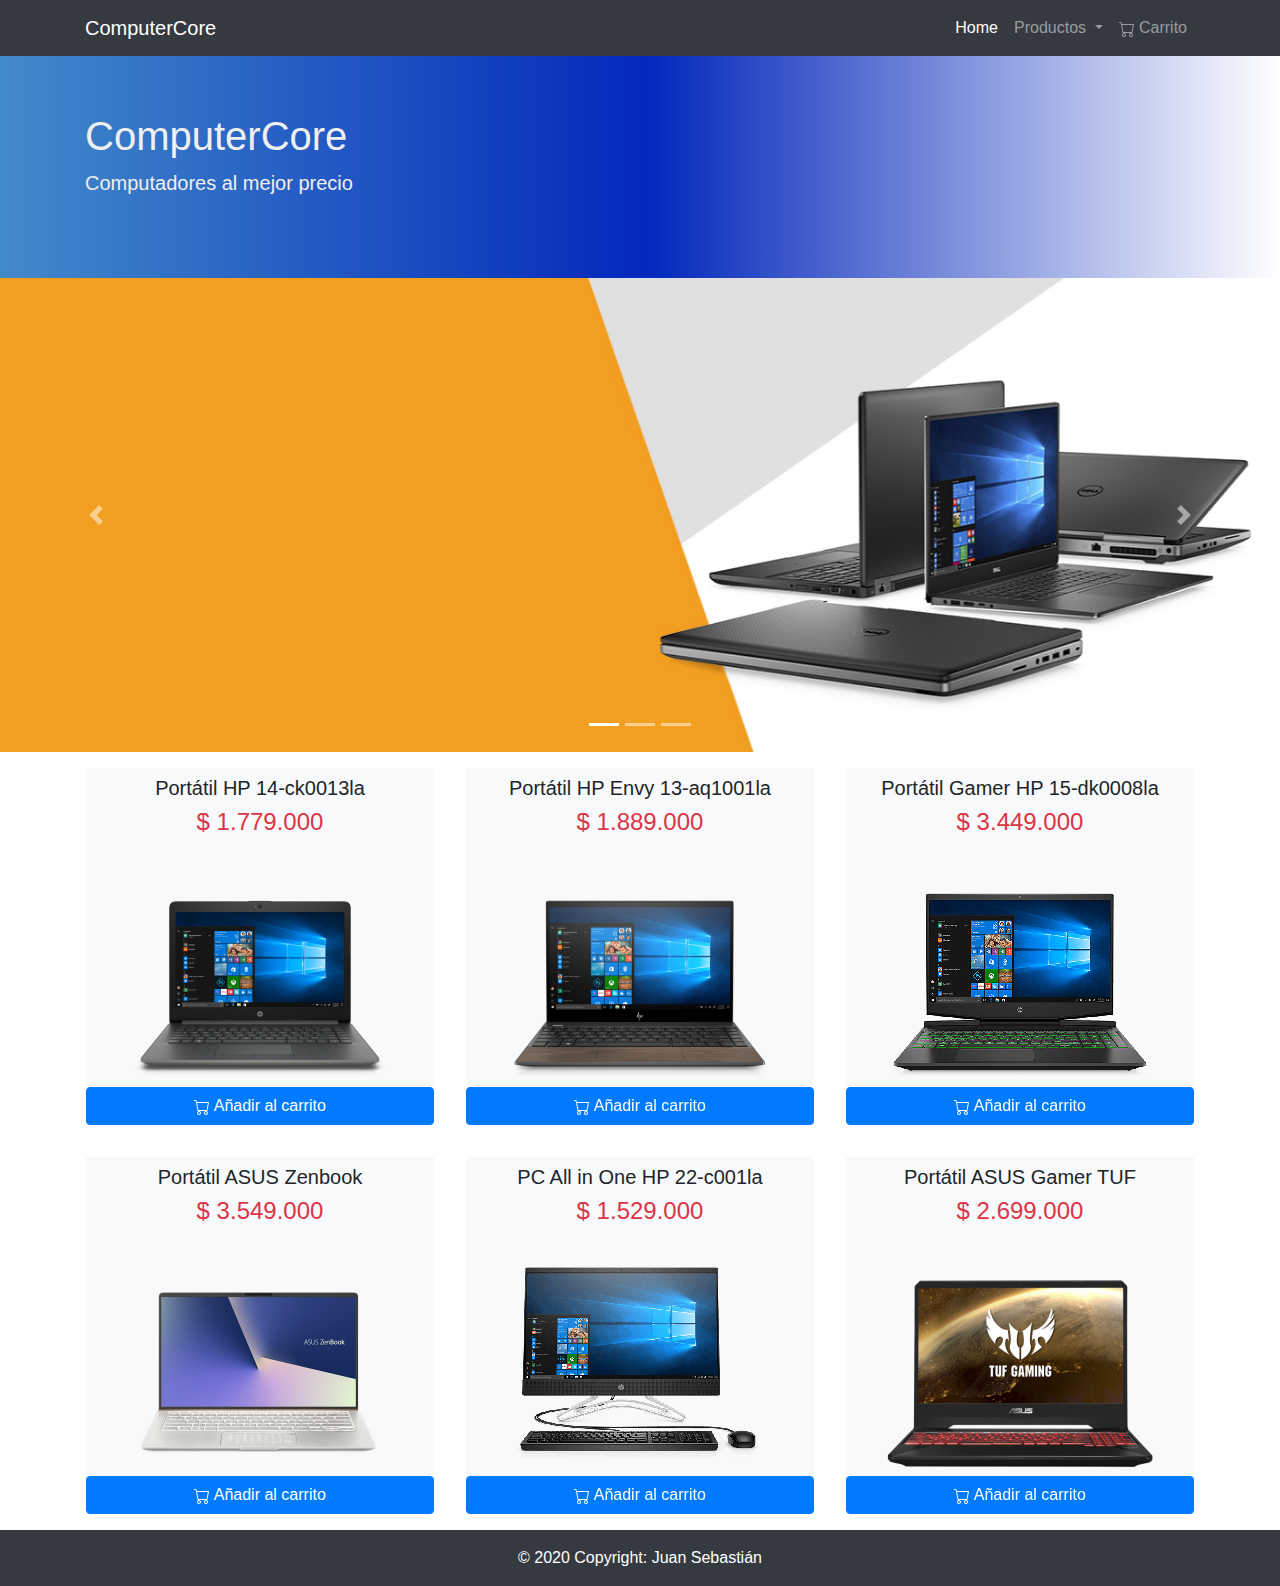
<file: index.html>
<!DOCTYPE html>
<html lang="es">

<head>
    <meta charset="UTF-8">
    <meta name="viewport" content="width=device-width, initial-scale=1.0">
    <title>ComputerCore - Home</title>
    <link rel="stylesheet" href="css/bootstrap.min.css">
    <link rel="stylesheet" href="css/style.css">
</head>

<body>

    <!--Barra de navegacion-->
    <nav class="navbar navbar-expand-lg navbar-dark bg-dark fixed-top">

        <div class="container">
            <a class="navbar-brand" href="#">ComputerCore</a>
            <button class="navbar-toggler" type="button" data-toggle="collapse" data-target="#navbarSupportedContent"
                aria-controls="navbarSupportedContent" aria-expanded="false" aria-label="Toggle navigation">
                <span class="navbar-toggler-icon"></span>
            </button>

            <div class="collapse navbar-collapse" id="navbarSupportedContent">
                <ul class="navbar-nav ml-auto">
                    <li class="nav-item active">
                        <a class="nav-link" href="index.html">Home<span class="sr-only">(current)</span></a>
                    </li>
                    <li class="nav-item dropdown">
                        <a class="nav-link dropdown-toggle" href="#" id="navbarDropdown" role="button"
                            data-toggle="dropdown" aria-haspopup="true" aria-expanded="false">
                            Productos
                        </a>
                        <div class="dropdown-menu" aria-labelledby="navbarDropdown">
                            <a class="dropdown-item" href="portatiles.html">Portátiles</a>
                            <a class="dropdown-item" href="pcEscritorio.html">PCs All in one</a>
                            <a class="dropdown-item" href="gamer.html">PCs Gamers</a>
                        </div>
                    </li>
                    <li class="nav-item">
                        <a class="nav-link" href="#" data-toggle="modal"
                            data-target="#exampleModal">
                            <svg class="bi bi-cart" width="1em" height="1em" viewBox="0 0 16 16" fill="currentColor"
                                xmlns="http://www.w3.org/2000/svg">
                                <path fill-rule="evenodd"
                                    d="M0 1.5A.5.5 0 0 1 .5 1H2a.5.5 0 0 1 .485.379L2.89 3H14.5a.5.5 0 0 1 .491.592l-1.5 8A.5.5 0 0 1 13 12H4a.5.5 0 0 1-.491-.408L2.01 3.607 1.61 2H.5a.5.5 0 0 1-.5-.5zM3.102 4l1.313 7h8.17l1.313-7H3.102zM5 12a2 2 0 1 0 0 4 2 2 0 0 0 0-4zm7 0a2 2 0 1 0 0 4 2 2 0 0 0 0-4zm-7 1a1 1 0 1 0 0 2 1 1 0 0 0 0-2zm7 0a1 1 0 1 0 0 2 1 1 0 0 0 0-2z" />
                            </svg>
                            Carrito
                        </a>

                    </li>
                </ul>
            </div>
    </nav>

    <section class="jumbotron mt-5">
        <div class="container">
            <h1 class="title">ComputerCore</h1>
            <p class="lead">Computadores al mejor precio</p>
        </div>
    </section>

    <!--Carrusel-->

    <div id="carouselExampleCaptions" class="carousel slide" data-ride="carousel">
        <ol class="carousel-indicators">
            <li data-target="#carouselExampleCaptions" data-slide-to="0" class="active"></li>
            <li data-target="#carouselExampleCaptions" data-slide-to="1"></li>
            <li data-target="#carouselExampleCaptions" data-slide-to="2"></li>
        </ol>
        <div class="carousel-inner">
            <div class="carousel-item active">
                <img src="img/banner1.jpg" class="d-block w-100" alt="...">

            </div>
            <div class="carousel-item">
                <img src="img/banner2.jpg" class="d-block w-100" alt="...">
            </div>
            <div class="carousel-item">
                <img src="img/banner3.jpg" class="d-block w-100" alt="...">
            </div>
        </div>
        <a class="carousel-control-prev" href="#carouselExampleCaptions" role="button" data-slide="prev">
            <span class="carousel-control-prev-icon" aria-hidden="true"></span>
            <span class="sr-only">Previous</span>
        </a>
        <a class="carousel-control-next" href="#carouselExampleCaptions" role="button" data-slide="next">
            <span class="carousel-control-next-icon" aria-hidden="true"></span>
            <span class="sr-only">Next</span>
        </a>
    </div>


    <div class="container">
        <div class="row">
            <div class="col-md-4 bg-light rounded">
                <h5 class="mt-2 text-center">Portátil HP 14-ck0013la</h5>
                <h4 class="text-danger text-center text-bold">$ 1.779.000</h4>
                <img class="img-fluid m-auto d-block" src="img/1.png" alt="">
                <button type="button" data-price="$ 1.779.000" data-name="Portátil HP 14-ck0013la"
                    class="btn btn-primary btn-block myBtn">
                    <svg class="bi bi-cart" width="1em" height="1em" viewBox="0 0 16 16" fill="currentColor"
                        xmlns="http://www.w3.org/2000/svg">
                        <path fill-rule="evenodd"
                            d="M0 1.5A.5.5 0 0 1 .5 1H2a.5.5 0 0 1 .485.379L2.89 3H14.5a.5.5 0 0 1 .491.592l-1.5 8A.5.5 0 0 1 13 12H4a.5.5 0 0 1-.491-.408L2.01 3.607 1.61 2H.5a.5.5 0 0 1-.5-.5zM3.102 4l1.313 7h8.17l1.313-7H3.102zM5 12a2 2 0 1 0 0 4 2 2 0 0 0 0-4zm7 0a2 2 0 1 0 0 4 2 2 0 0 0 0-4zm-7 1a1 1 0 1 0 0 2 1 1 0 0 0 0-2zm7 0a1 1 0 1 0 0 2 1 1 0 0 0 0-2z" />
                    </svg>
                    Añadir al carrito</button>

            </div>
            <div class="col-md-4 bg-light rounded">
                <h5 class="mt-2 text-center">Portátil HP Envy 13-aq1001la</h5>
                <h4 class="text-danger text-center text-bold">$ 1.889.000</h4>
                <img class="img-fluid m-auto d-block" src="img/2.png" alt="">

                <button type="button" data-price="$ 1.889.000" data-name="Portátil HP Envy 13-aq1001la"
                class="btn btn-primary btn-block myBtn">
                <svg class="bi bi-cart" width="1em" height="1em" viewBox="0 0 16 16" fill="currentColor"
                    xmlns="http://www.w3.org/2000/svg">
                    <path fill-rule="evenodd"
                        d="M0 1.5A.5.5 0 0 1 .5 1H2a.5.5 0 0 1 .485.379L2.89 3H14.5a.5.5 0 0 1 .491.592l-1.5 8A.5.5 0 0 1 13 12H4a.5.5 0 0 1-.491-.408L2.01 3.607 1.61 2H.5a.5.5 0 0 1-.5-.5zM3.102 4l1.313 7h8.17l1.313-7H3.102zM5 12a2 2 0 1 0 0 4 2 2 0 0 0 0-4zm7 0a2 2 0 1 0 0 4 2 2 0 0 0 0-4zm-7 1a1 1 0 1 0 0 2 1 1 0 0 0 0-2zm7 0a1 1 0 1 0 0 2 1 1 0 0 0 0-2z" />
                </svg>
                Añadir al carrito</button>

            </div>
            
            <div class="col-md-4 bg-light rounded">
                <h5 class="mt-2 text-center">Portátil Gamer HP 15-dk0008la</h5>
                <h4 id="pc-price" class="text-danger text-center text-bold">$ 3.449.000</h4>
                <img class="img-fluid m-auto d-block" src="img/3.png" alt="">
                <button type="button" data-price="$ 3.449.000" data-name="Portátil Gamer HP 15-dk0008la"
                class="btn btn-primary btn-block myBtn">
                <svg class="bi bi-cart" width="1em" height="1em" viewBox="0 0 16 16" fill="currentColor"
                    xmlns="http://www.w3.org/2000/svg">
                    <path fill-rule="evenodd"
                        d="M0 1.5A.5.5 0 0 1 .5 1H2a.5.5 0 0 1 .485.379L2.89 3H14.5a.5.5 0 0 1 .491.592l-1.5 8A.5.5 0 0 1 13 12H4a.5.5 0 0 1-.491-.408L2.01 3.607 1.61 2H.5a.5.5 0 0 1-.5-.5zM3.102 4l1.313 7h8.17l1.313-7H3.102zM5 12a2 2 0 1 0 0 4 2 2 0 0 0 0-4zm7 0a2 2 0 1 0 0 4 2 2 0 0 0 0-4zm-7 1a1 1 0 1 0 0 2 1 1 0 0 0 0-2zm7 0a1 1 0 1 0 0 2 1 1 0 0 0 0-2z" />
                </svg>
                Añadir al carrito</button>
                
            </div>
            <div class="col-md-4 bg-light rounded">
                <h5 class="mt-2 text-center">Portátil ASUS Zenbook</h5>
                <h4 class="text-danger text-center text-bold">$ 3.549.000</h4>
                <img class="img-fluid m-auto d-block" src="img/4.png" alt="">
                <button type="button" data-price="$ 3.549.000" data-name="Portátil ASUS Zenbook" class="btn btn-primary btn-block myBtn">
                <svg class="bi bi-cart" width="1em" height="1em" viewBox="0 0 16 16" fill="currentColor"
                    xmlns="http://www.w3.org/2000/svg">
                    <path fill-rule="evenodd"
                        d="M0 1.5A.5.5 0 0 1 .5 1H2a.5.5 0 0 1 .485.379L2.89 3H14.5a.5.5 0 0 1 .491.592l-1.5 8A.5.5 0 0 1 13 12H4a.5.5 0 0 1-.491-.408L2.01 3.607 1.61 2H.5a.5.5 0 0 1-.5-.5zM3.102 4l1.313 7h8.17l1.313-7H3.102zM5 12a2 2 0 1 0 0 4 2 2 0 0 0 0-4zm7 0a2 2 0 1 0 0 4 2 2 0 0 0 0-4zm-7 1a1 1 0 1 0 0 2 1 1 0 0 0 0-2zm7 0a1 1 0 1 0 0 2 1 1 0 0 0 0-2z" />
                </svg>
                Añadir al carrito</button>

            </div>
            <div class="col-md-4 bg-light rounded">
                <h5 class="mt-2 text-center">PC All in One HP 22-c001la</h5>
                <h4 class="text-danger text-center text-bold">$ 1.529.000</h4>
                <img class="img-fluid m-auto d-block" src="img/5.png" alt="">
                <button data-price="$ 1.529.000" data-name="PC All in One HP 22-c001la" type="button"
                class="btn btn-primary btn-block myBtn">
                <svg class="bi bi-cart" width="1em" height="1em" viewBox="0 0 16 16" fill="currentColor"
                    xmlns="http://www.w3.org/2000/svg">
                    <path fill-rule="evenodd"
                        d="M0 1.5A.5.5 0 0 1 .5 1H2a.5.5 0 0 1 .485.379L2.89 3H14.5a.5.5 0 0 1 .491.592l-1.5 8A.5.5 0 0 1 13 12H4a.5.5 0 0 1-.491-.408L2.01 3.607 1.61 2H.5a.5.5 0 0 1-.5-.5zM3.102 4l1.313 7h8.17l1.313-7H3.102zM5 12a2 2 0 1 0 0 4 2 2 0 0 0 0-4zm7 0a2 2 0 1 0 0 4 2 2 0 0 0 0-4zm-7 1a1 1 0 1 0 0 2 1 1 0 0 0 0-2zm7 0a1 1 0 1 0 0 2 1 1 0 0 0 0-2z" />
                </svg>
                Añadir al carrito</button>
            </div>
            <div class="col-md-4 bg-light rounded">
                <h5 class="mt-2 text-center">Portátil ASUS Gamer TUF</h5>
                <h4 class="text-danger text-center text-bold">$ 2.699.000</h4>
                <img class="img-fluid m-auto d-block" src="img/6.png" alt="">
                <button  data-price="$ 2.699.000" data-name="Portátil ASUS Gamer TUF" type="button"
                class="btn btn-primary btn-block myBtn">
                <svg class="bi bi-cart" width="1em" height="1em" viewBox="0 0 16 16" fill="currentColor"
                    xmlns="http://www.w3.org/2000/svg">
                    <path fill-rule="evenodd"
                        d="M0 1.5A.5.5 0 0 1 .5 1H2a.5.5 0 0 1 .485.379L2.89 3H14.5a.5.5 0 0 1 .491.592l-1.5 8A.5.5 0 0 1 13 12H4a.5.5 0 0 1-.491-.408L2.01 3.607 1.61 2H.5a.5.5 0 0 1-.5-.5zM3.102 4l1.313 7h8.17l1.313-7H3.102zM5 12a2 2 0 1 0 0 4 2 2 0 0 0 0-4zm7 0a2 2 0 1 0 0 4 2 2 0 0 0 0-4zm-7 1a1 1 0 1 0 0 2 1 1 0 0 0 0-2zm7 0a1 1 0 1 0 0 2 1 1 0 0 0 0-2z" />
                </svg>
                Añadir al carrito</button>
            </div>
        </div>
    </div>



    <!-- Modal Ver Carrito-->
    <div class="modal fade" id="exampleModal" tabindex="-1" role="dialog" aria-labelledby="exampleModalLabel"
        aria-hidden="true">
        <div class="modal-dialog" role="document">
            <div class="modal-content">
                <div class="modal-header">
                    <h5 class="modal-title" id="exampleModalLabel">Mi carrito</h5>
                    <button type="button" class="close" data-dismiss="modal" aria-label="Close">
                        <span aria-hidden="true">&times;</span>
                    </button>
                </div>
                <div class="modal-body">
                    <table class="table table-bordered" id="tbl">
                        <thead>
                            <th>Nombre</th>
                            <th>Precio</th>
                        </thead>
                        <tbody>

                        </tbody>
                    </table>
                </div>
                <div class="modal-footer">
                    <button type="button" class="btn btn-primary" data-dismiss="modal">Aceptar</button>
                </div>
            </div>
        </div>
    </div>

    <!--Modal Alerta-->
    <div class="modal fade" id="alerta" tabindex="-1" role="dialog" aria-labelledby="exampleModalLabel"
        aria-hidden="true">
        <div class="modal-dialog" role="document">
            <div class="modal-content">
                <div class="modal-header">
                    <button type="button" class="close" data-dismiss="modal" aria-label="Close">
                        <span aria-hidden="true">&times;</span>
                    </button>
                </div>
                <div class="modal-body">
                    <h4>Producto agregado al carrito con éxito</h4>
                </div>
                <div class="modal-footer">
                    <button type="button" class="btn btn-primary" data-dismiss="modal">Aceptar</button>
                </div>
            </div>
        </div>
    </div>

    <footer class="page-footer font-small blue bg-dark">

        <!-- Copyright -->
        <div class="footer-copyright text-center py-3 text-white">© 2020 Copyright: Juan Sebastián</div>
        <!-- Copyright -->

    </footer>

    <script src="js/jquery-3.5.1.min.js"></script>
    <script src="js/bootstrap.min.js"></script>
    <script src="js/carrito.js"></script>
</body>

</html>
</file>
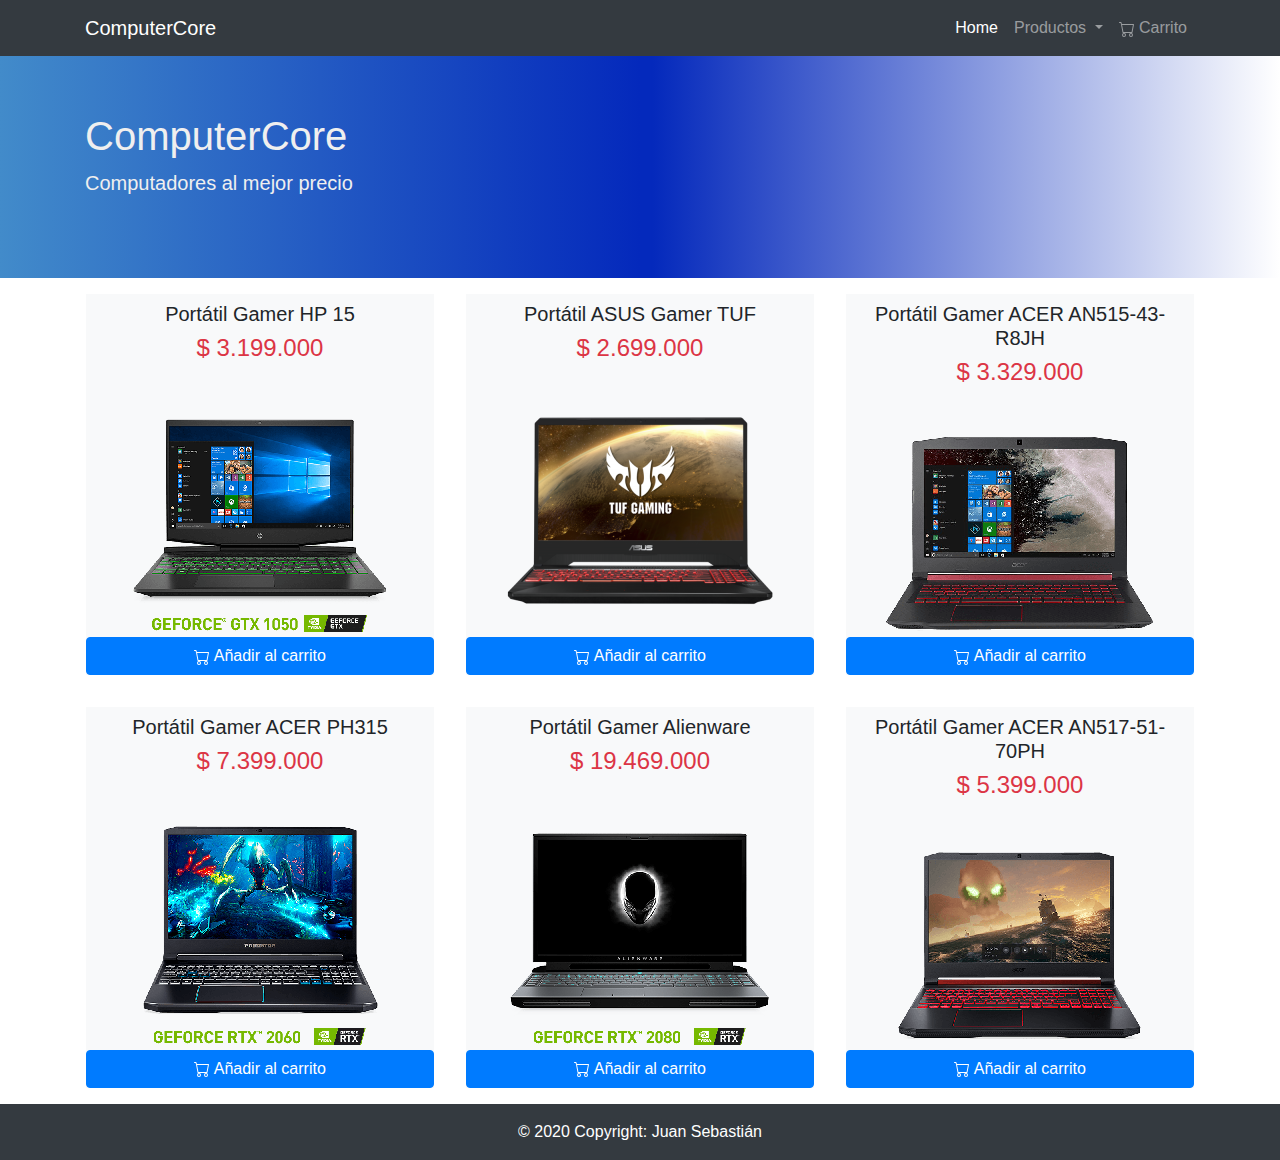
<file: gamer.html>
<!DOCTYPE html>
<html lang="es">

<head>
    <meta charset="UTF-8">
    <meta name="viewport" content="width=device-width, initial-scale=1.0">
    <title>ComputerCore - PCs Gamers</title>
    <link rel="stylesheet" href="css/bootstrap.min.css">
    <link rel="stylesheet" href="css/style.css">
</head>

<body>

    <!--Menu-->
    <nav class="navbar navbar-expand-lg navbar-dark bg-dark fixed-top">

        <div class="container">
            <a class="navbar-brand" href="#">ComputerCore</a>
            <button class="navbar-toggler" type="button" data-toggle="collapse" data-target="#navbarSupportedContent"
                aria-controls="navbarSupportedContent" aria-expanded="false" aria-label="Toggle navigation">
                <span class="navbar-toggler-icon"></span>
            </button>

            <div class="collapse navbar-collapse" id="navbarSupportedContent">
                <ul class="navbar-nav ml-auto">
                    <li class="nav-item active">
                        <a class="nav-link" href="index.html">Home<span class="sr-only">(current)</span></a>
                    </li>
                    <li class="nav-item dropdown">
                        <a class="nav-link dropdown-toggle" href="#" id="navbarDropdown" role="button"
                            data-toggle="dropdown" aria-haspopup="true" aria-expanded="false">
                            Productos
                        </a>
                        <div class="dropdown-menu" aria-labelledby="navbarDropdown">
                            <a class="dropdown-item" href="portatiles.html">Portátiles</a>
                            <a class="dropdown-item" href="pcEscritorio.html">PCs All in one</a>

                        </div>
                    </li>
                    <li class="nav-item">
                        <a class="nav-link" href="#" onclick="mostrarProductosTbl()" data-toggle="modal"
                        data-target="#exampleModal">
                        <svg class="bi bi-cart" width="1em" height="1em" viewBox="0 0 16 16" fill="currentColor"
                            xmlns="http://www.w3.org/2000/svg">
                            <path fill-rule="evenodd"
                                d="M0 1.5A.5.5 0 0 1 .5 1H2a.5.5 0 0 1 .485.379L2.89 3H14.5a.5.5 0 0 1 .491.592l-1.5 8A.5.5 0 0 1 13 12H4a.5.5 0 0 1-.491-.408L2.01 3.607 1.61 2H.5a.5.5 0 0 1-.5-.5zM3.102 4l1.313 7h8.17l1.313-7H3.102zM5 12a2 2 0 1 0 0 4 2 2 0 0 0 0-4zm7 0a2 2 0 1 0 0 4 2 2 0 0 0 0-4zm-7 1a1 1 0 1 0 0 2 1 1 0 0 0 0-2zm7 0a1 1 0 1 0 0 2 1 1 0 0 0 0-2z" />
                        </svg>
                        Carrito
                    </a>
                    </li>
                </ul>
            </div>
    </nav>

    <section class="jumbotron mt-5">
        <div class="container">
            <h1 class="title">ComputerCore</h1>
            <p class="lead">Computadores al mejor precio</p>
        </div>
    </section>

    <div class="container">
        <div class="row">
            <div class="col-md-4 bg-light rounded">
                <h5 class="mt-2 text-center">Portátil Gamer HP 15</h5>
                <h4 class="text-danger text-center text-bold">$ 3.199.000</h4>
                <img class="img-fluid m-auto d-block" src="img/3.png" alt="">
                <button data-price="$ 3.199.000" data-name="Portátil Gamer HP 15" type="button"
                class="btn btn-primary btn-block myBtn">
                <svg class="bi bi-cart" width="1em" height="1em" viewBox="0 0 16 16" fill="currentColor"
                    xmlns="http://www.w3.org/2000/svg">
                    <path fill-rule="evenodd"
                        d="M0 1.5A.5.5 0 0 1 .5 1H2a.5.5 0 0 1 .485.379L2.89 3H14.5a.5.5 0 0 1 .491.592l-1.5 8A.5.5 0 0 1 13 12H4a.5.5 0 0 1-.491-.408L2.01 3.607 1.61 2H.5a.5.5 0 0 1-.5-.5zM3.102 4l1.313 7h8.17l1.313-7H3.102zM5 12a2 2 0 1 0 0 4 2 2 0 0 0 0-4zm7 0a2 2 0 1 0 0 4 2 2 0 0 0 0-4zm-7 1a1 1 0 1 0 0 2 1 1 0 0 0 0-2zm7 0a1 1 0 1 0 0 2 1 1 0 0 0 0-2z" />
                </svg>
                Añadir al carrito</button>

            </div>
            <div class="col-md-4 bg-light rounded">
                <h5 class="mt-2 text-center">Portátil ASUS Gamer TUF</h5>
                <h4 class="text-danger text-center text-bold">$ 2.699.000</h4>
                <img class="img-fluid m-auto d-block" src="img/6.png" alt="">
                <button  data-price="$ 2.699.000" data-name="Portátil ASUS Gamer TUF" type="button"
                class="btn btn-primary btn-block myBtn">
                <svg class="bi bi-cart" width="1em" height="1em" viewBox="0 0 16 16" fill="currentColor"
                    xmlns="http://www.w3.org/2000/svg">
                    <path fill-rule="evenodd"
                        d="M0 1.5A.5.5 0 0 1 .5 1H2a.5.5 0 0 1 .485.379L2.89 3H14.5a.5.5 0 0 1 .491.592l-1.5 8A.5.5 0 0 1 13 12H4a.5.5 0 0 1-.491-.408L2.01 3.607 1.61 2H.5a.5.5 0 0 1-.5-.5zM3.102 4l1.313 7h8.17l1.313-7H3.102zM5 12a2 2 0 1 0 0 4 2 2 0 0 0 0-4zm7 0a2 2 0 1 0 0 4 2 2 0 0 0 0-4zm-7 1a1 1 0 1 0 0 2 1 1 0 0 0 0-2zm7 0a1 1 0 1 0 0 2 1 1 0 0 0 0-2z" />
                </svg>
                Añadir al carrito</button>
            </div>
            <div class="col-md-4 bg-light rounded">
                <h5 class="mt-2 text-center">Portátil Gamer ACER AN515-43-R8JH</h5>
                <h4 class="text-danger text-center text-bold">$ 3.329.000</h4>
                <img class="img-fluid m-auto d-block" src="img/7.png" alt="">
                <button data-price="$ 3.329.000" data-name="Portátil Gamer ACER AN515-43-R8JH" type="button"
                class="btn btn-primary btn-block myBtn">
                <svg class="bi bi-cart" width="1em" height="1em" viewBox="0 0 16 16" fill="currentColor"
                    xmlns="http://www.w3.org/2000/svg">
                    <path fill-rule="evenodd"
                        d="M0 1.5A.5.5 0 0 1 .5 1H2a.5.5 0 0 1 .485.379L2.89 3H14.5a.5.5 0 0 1 .491.592l-1.5 8A.5.5 0 0 1 13 12H4a.5.5 0 0 1-.491-.408L2.01 3.607 1.61 2H.5a.5.5 0 0 1-.5-.5zM3.102 4l1.313 7h8.17l1.313-7H3.102zM5 12a2 2 0 1 0 0 4 2 2 0 0 0 0-4zm7 0a2 2 0 1 0 0 4 2 2 0 0 0 0-4zm-7 1a1 1 0 1 0 0 2 1 1 0 0 0 0-2zm7 0a1 1 0 1 0 0 2 1 1 0 0 0 0-2z" />
                </svg>
                Añadir al carrito</button>
            </div>
            <div class="col-md-4 bg-light rounded">
                <h5 class="mt-2 text-center">Portátil Gamer ACER PH315</h5>
                <h4 class="text-danger text-center text-bold">$ 7.399.000</h4>
                <img class="img-fluid m-auto d-block" src="img/14.png" alt="">
                <button data-price="$ 7.399.000" data-name="Portátil Gamer ACER PH315" type="button"
                class="btn btn-primary btn-block myBtn">
                <svg class="bi bi-cart" width="1em" height="1em" viewBox="0 0 16 16" fill="currentColor"
                    xmlns="http://www.w3.org/2000/svg">
                    <path fill-rule="evenodd"
                        d="M0 1.5A.5.5 0 0 1 .5 1H2a.5.5 0 0 1 .485.379L2.89 3H14.5a.5.5 0 0 1 .491.592l-1.5 8A.5.5 0 0 1 13 12H4a.5.5 0 0 1-.491-.408L2.01 3.607 1.61 2H.5a.5.5 0 0 1-.5-.5zM3.102 4l1.313 7h8.17l1.313-7H3.102zM5 12a2 2 0 1 0 0 4 2 2 0 0 0 0-4zm7 0a2 2 0 1 0 0 4 2 2 0 0 0 0-4zm-7 1a1 1 0 1 0 0 2 1 1 0 0 0 0-2zm7 0a1 1 0 1 0 0 2 1 1 0 0 0 0-2z" />
                </svg>
                Añadir al carrito</button>
            </div>
            <div class="col-md-4 bg-light rounded">
                <h5 class="mt-2 text-center">Portátil Gamer Alienware</h5>
                <h4 class="text-danger text-center text-bold">$ 19.469.000</h4>
                <img class="img-fluid m-auto d-block" src="img/15.png" alt="">
                <button data-price="$ 19.469.000" data-name="Portátil Gamer Alienware" type="button"
                class="btn btn-primary btn-block myBtn">
                <svg class="bi bi-cart" width="1em" height="1em" viewBox="0 0 16 16" fill="currentColor"
                    xmlns="http://www.w3.org/2000/svg">
                    <path fill-rule="evenodd"
                        d="M0 1.5A.5.5 0 0 1 .5 1H2a.5.5 0 0 1 .485.379L2.89 3H14.5a.5.5 0 0 1 .491.592l-1.5 8A.5.5 0 0 1 13 12H4a.5.5 0 0 1-.491-.408L2.01 3.607 1.61 2H.5a.5.5 0 0 1-.5-.5zM3.102 4l1.313 7h8.17l1.313-7H3.102zM5 12a2 2 0 1 0 0 4 2 2 0 0 0 0-4zm7 0a2 2 0 1 0 0 4 2 2 0 0 0 0-4zm-7 1a1 1 0 1 0 0 2 1 1 0 0 0 0-2zm7 0a1 1 0 1 0 0 2 1 1 0 0 0 0-2z" />
                </svg>
                Añadir al carrito</button>
            </div>
            <div class="col-md-4 bg-light rounded">
                <h5 class="mt-2 text-center">Portátil Gamer ACER AN517-51-70PH</h5>
                <h4 class="text-danger text-center text-bold">$ 5.399.000</h4>
                <img class="img-fluid m-auto d-block" src="img/16.png" alt="">
                <button data-price="$ 5.399.000" data-name="Portátil Gamer ACER AN517-51-70PH" type="button"
                class="btn btn-primary btn-block myBtn">
                <svg class="bi bi-cart" width="1em" height="1em" viewBox="0 0 16 16" fill="currentColor"
                    xmlns="http://www.w3.org/2000/svg">
                    <path fill-rule="evenodd"
                        d="M0 1.5A.5.5 0 0 1 .5 1H2a.5.5 0 0 1 .485.379L2.89 3H14.5a.5.5 0 0 1 .491.592l-1.5 8A.5.5 0 0 1 13 12H4a.5.5 0 0 1-.491-.408L2.01 3.607 1.61 2H.5a.5.5 0 0 1-.5-.5zM3.102 4l1.313 7h8.17l1.313-7H3.102zM5 12a2 2 0 1 0 0 4 2 2 0 0 0 0-4zm7 0a2 2 0 1 0 0 4 2 2 0 0 0 0-4zm-7 1a1 1 0 1 0 0 2 1 1 0 0 0 0-2zm7 0a1 1 0 1 0 0 2 1 1 0 0 0 0-2z" />
                </svg>
                Añadir al carrito</button>
            </div>
        </div>
    </div>

    <!-- Modal Ver Carrito-->
    <div class="modal fade" id="exampleModal" tabindex="-1" role="dialog" aria-labelledby="exampleModalLabel"
        aria-hidden="true">
        <div class="modal-dialog" role="document">
            <div class="modal-content">
                <div class="modal-header">
                    <h5 class="modal-title" id="exampleModalLabel">Mi carrito</h5>
                    <button type="button" class="close" data-dismiss="modal" aria-label="Close">
                        <span aria-hidden="true">&times;</span>
                    </button>
                </div>
                <div class="modal-body">
                    <table class="table table-bordered" id="tbl">
                        <thead>
                            <tr>
                                <th>Nombre</th>
                                <th>Precio</th>
                            </tr>
                        </thead>
                        <tbody>
                            <tr>
                                <td>Columna 1</td>
                                <td>Columna 2</td>
                            </tr>
                        </tbody>
                    </table>
                </div>
                <div class="modal-footer">
                    <button type="button" class="btn btn-primary" data-dismiss="modal">Aceptar</button>
                </div>
            </div>
        </div>
    </div>

    <!--Modal Alerta-->
    <div class="modal fade" id="alerta" tabindex="-1" role="dialog" aria-labelledby="exampleModalLabel"
        aria-hidden="true">
        <div class="modal-dialog" role="document">
            <div class="modal-content">
                <div class="modal-header">
                    <button type="button" class="close" data-dismiss="modal" aria-label="Close">
                        <span aria-hidden="true">&times;</span>
                    </button>
                </div>
                <div class="modal-body">
                    <h4>Producto agregado al carrito con éxito</h4>
                </div>
                <div class="modal-footer">
                    <button type="button" class="btn btn-primary" data-dismiss="modal">Aceptar</button>
                </div>
            </div>
        </div>
    </div>

    <footer class="page-footer font-small blue bg-dark">

        <!-- Copyright -->
        <div class="footer-copyright text-center py-3 text-white">© 2020 Copyright: Juan Sebastián</div>
        <!-- Copyright -->

    </footer>

    <script src="js/jquery-3.5.1.min.js"></script>
    <script src="js/bootstrap.min.js"></script>
    <script src="js/carrito.js"></script>
</body>

</html>
</file>
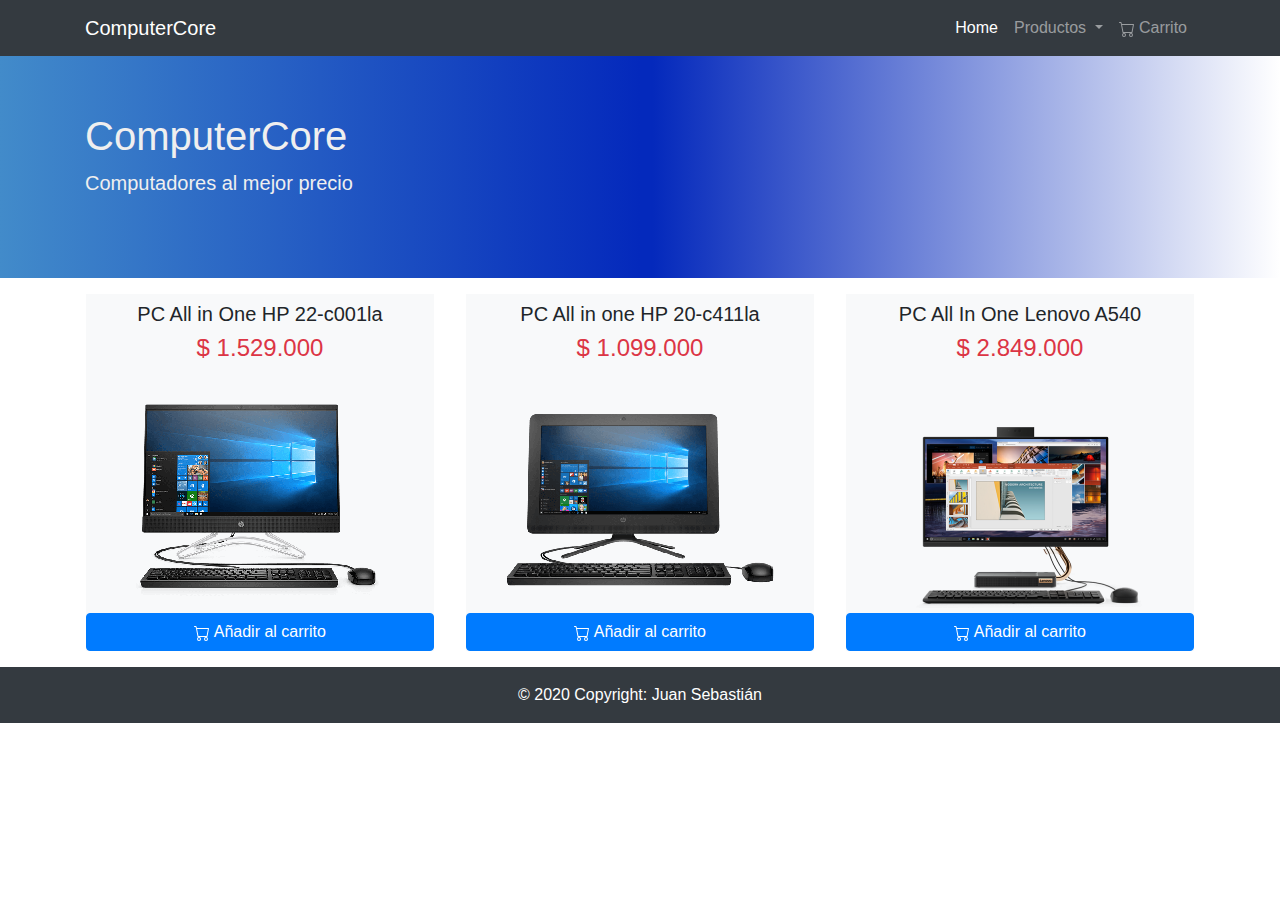
<file: pcEscritorio.html>
<!DOCTYPE html>
<html lang="es">

<head>
    <meta charset="UTF-8">
    <meta name="viewport" content="width=device-width, initial-scale=1.0">
    <title>ComputerCore - PCs de Escritorio</title>
    <link rel="stylesheet" href="css/bootstrap.min.css">
    <link rel="stylesheet" href="css/style.css">
</head>

<body>

    <!--Barra de navegacion-->
    <nav class="navbar navbar-expand-lg navbar-dark bg-dark fixed-top">

        <div class="container">
            <a class="navbar-brand" href="#">ComputerCore</a>
            <button class="navbar-toggler" type="button" data-toggle="collapse" data-target="#navbarSupportedContent"
                aria-controls="navbarSupportedContent" aria-expanded="false" aria-label="Toggle navigation">
                <span class="navbar-toggler-icon"></span>
            </button>

            <div class="collapse navbar-collapse" id="navbarSupportedContent">
                <ul class="navbar-nav ml-auto">
                    <li class="nav-item active">
                        <a class="nav-link" href="index.html">Home<span class="sr-only">(current)</span></a>
                    </li>
                    <li class="nav-item dropdown">
                        <a class="nav-link dropdown-toggle" href="#" id="navbarDropdown" role="button"
                            data-toggle="dropdown" aria-haspopup="true" aria-expanded="false">
                            Productos
                        </a>
                        <div class="dropdown-menu" aria-labelledby="navbarDropdown">
                            <a class="dropdown-item" href="portatiles.html">Portátiles</a>
                            <a class="dropdown-item" href="gamer.html">PCs Gamers</a>
                        </div>
                    </li>
                    <li class="nav-item">
                        <a class="nav-link" href="#" onclick="mostrarProductosTbl()" data-toggle="modal"
                            data-target="#exampleModal">
                            <svg class="bi bi-cart" width="1em" height="1em" viewBox="0 0 16 16" fill="currentColor"
                                xmlns="http://www.w3.org/2000/svg">
                                <path fill-rule="evenodd"
                                    d="M0 1.5A.5.5 0 0 1 .5 1H2a.5.5 0 0 1 .485.379L2.89 3H14.5a.5.5 0 0 1 .491.592l-1.5 8A.5.5 0 0 1 13 12H4a.5.5 0 0 1-.491-.408L2.01 3.607 1.61 2H.5a.5.5 0 0 1-.5-.5zM3.102 4l1.313 7h8.17l1.313-7H3.102zM5 12a2 2 0 1 0 0 4 2 2 0 0 0 0-4zm7 0a2 2 0 1 0 0 4 2 2 0 0 0 0-4zm-7 1a1 1 0 1 0 0 2 1 1 0 0 0 0-2zm7 0a1 1 0 1 0 0 2 1 1 0 0 0 0-2z" />
                            </svg>
                            Carrito
                        </a>
                    </li>
                </ul>
            </div>
    </nav>

    <section class="jumbotron mt-5">
        <div class="container">
            <h1 class="title">ComputerCore</h1>
            <p class="lead">Computadores al mejor precio</p>
        </div>
    </section>

    <div class="container">
        <div class="row">
            <div class="col-md-4 bg-light rounded">
                <h5 class="mt-2 text-center">PC All in One HP 22-c001la</h5>
                <h4 class="text-danger text-center text-bold">$ 1.529.000</h4>
                <img class="img-fluid m-auto d-block" src="img/5.png" alt="">
                <button data-price="$ 1.529.000" data-name="PC All in One HP 22-c001la" type="button"
                    class="btn btn-primary btn-block myBtn">
                    <svg class="bi bi-cart" width="1em" height="1em" viewBox="0 0 16 16" fill="currentColor"
                        xmlns="http://www.w3.org/2000/svg">
                        <path fill-rule="evenodd"
                            d="M0 1.5A.5.5 0 0 1 .5 1H2a.5.5 0 0 1 .485.379L2.89 3H14.5a.5.5 0 0 1 .491.592l-1.5 8A.5.5 0 0 1 13 12H4a.5.5 0 0 1-.491-.408L2.01 3.607 1.61 2H.5a.5.5 0 0 1-.5-.5zM3.102 4l1.313 7h8.17l1.313-7H3.102zM5 12a2 2 0 1 0 0 4 2 2 0 0 0 0-4zm7 0a2 2 0 1 0 0 4 2 2 0 0 0 0-4zm-7 1a1 1 0 1 0 0 2 1 1 0 0 0 0-2zm7 0a1 1 0 1 0 0 2 1 1 0 0 0 0-2z" />
                    </svg>
                    Añadir al carrito</button>

            </div>
            <div class="col-md-4 bg-light rounded">
                <h5 class="mt-2 text-center">PC All in one HP 20-c411la</h5>
                <h4 class="text-danger text-center text-bold">$ 1.099.000</h4>
                <img class="img-fluid m-auto d-block" src="img/9.png" alt="">
                <button data-price="$ 1.099.000" data-name="PC All in one HP 20-c411la" type="button"
                    class="btn btn-primary btn-block myBtn">
                    <svg class="bi bi-cart" width="1em" height="1em" viewBox="0 0 16 16" fill="currentColor"
                        xmlns="http://www.w3.org/2000/svg">
                        <path fill-rule="evenodd"
                            d="M0 1.5A.5.5 0 0 1 .5 1H2a.5.5 0 0 1 .485.379L2.89 3H14.5a.5.5 0 0 1 .491.592l-1.5 8A.5.5 0 0 1 13 12H4a.5.5 0 0 1-.491-.408L2.01 3.607 1.61 2H.5a.5.5 0 0 1-.5-.5zM3.102 4l1.313 7h8.17l1.313-7H3.102zM5 12a2 2 0 1 0 0 4 2 2 0 0 0 0-4zm7 0a2 2 0 1 0 0 4 2 2 0 0 0 0-4zm-7 1a1 1 0 1 0 0 2 1 1 0 0 0 0-2zm7 0a1 1 0 1 0 0 2 1 1 0 0 0 0-2z" />
                    </svg>
                    Añadir al carrito</button>

            </div>
            <div class="col-md-4 bg-light rounded">
                <h5 class="mt-2 text-center">PC All In One Lenovo A540</h5>
                <h4 class="text-danger text-center text-bold">$ 2.849.000</h4>
                <img class="img-fluid m-auto d-block" src="img/10.png" alt="">
                <button data-price="$ 2.849.000" data-name="PC All In One Lenovo A540" type="button"
                    class="btn btn-primary btn-block myBtn">
                    <svg class="bi bi-cart" width="1em" height="1em" viewBox="0 0 16 16" fill="currentColor"
                        xmlns="http://www.w3.org/2000/svg">
                        <path fill-rule="evenodd"
                            d="M0 1.5A.5.5 0 0 1 .5 1H2a.5.5 0 0 1 .485.379L2.89 3H14.5a.5.5 0 0 1 .491.592l-1.5 8A.5.5 0 0 1 13 12H4a.5.5 0 0 1-.491-.408L2.01 3.607 1.61 2H.5a.5.5 0 0 1-.5-.5zM3.102 4l1.313 7h8.17l1.313-7H3.102zM5 12a2 2 0 1 0 0 4 2 2 0 0 0 0-4zm7 0a2 2 0 1 0 0 4 2 2 0 0 0 0-4zm-7 1a1 1 0 1 0 0 2 1 1 0 0 0 0-2zm7 0a1 1 0 1 0 0 2 1 1 0 0 0 0-2z" />
                    </svg>
                    Añadir al carrito</button>
            </div>
        </div>
    </div>

    <!-- Modal Ver Carrito-->
    <div class="modal fade" id="exampleModal" tabindex="-1" role="dialog" aria-labelledby="exampleModalLabel"
        aria-hidden="true">
        <div class="modal-dialog" role="document">
            <div class="modal-content">
                <div class="modal-header">
                    <h5 class="modal-title" id="exampleModalLabel">Mi carrito</h5>
                    <button type="button" class="close" data-dismiss="modal" aria-label="Close">
                        <span aria-hidden="true">&times;</span>
                    </button>
                </div>
                <div class="modal-body">
                    <table class="table table-bordered" id="tbl">
                        <thead>
                            <tr>
                                <th>Nombre</th>
                                <th>Precio</th>
                            </tr>
                        </thead>
                        <tbody>
                            <tr>
                                <td>Columna 1</td>
                                <td>Columna 2</td>
                            </tr>
                        </tbody>
                    </table>
                </div>
                <div class="modal-footer">
                    <button type="button" class="btn btn-primary" data-dismiss="modal">Aceptar</button>
                </div>
            </div>
        </div>
    </div>

    <!--Modal Alerta-->
    <div class="modal fade" id="alerta" tabindex="-1" role="dialog" aria-labelledby="exampleModalLabel"
        aria-hidden="true">
        <div class="modal-dialog" role="document">
            <div class="modal-content">
                <div class="modal-header">
                    <button type="button" class="close" data-dismiss="modal" aria-label="Close">
                        <span aria-hidden="true">&times;</span>
                    </button>
                </div>
                <div class="modal-body">
                    <h4>Producto agregado al carrito con éxito</h4>
                </div>
                <div class="modal-footer">
                    <button type="button" class="btn btn-primary" data-dismiss="modal">Aceptar</button>
                </div>
            </div>
        </div>
    </div>

    <footer class="page-footer font-small blue bg-dark">

        <!-- Copyright -->
        <div class="footer-copyright text-center py-3 text-white">© 2020 Copyright: Juan Sebastián</div>
        <!-- Copyright -->

    </footer>

    <script src="js/jquery-3.5.1.min.js"></script>
    <script src="js/bootstrap.min.js"></script>
    <script src="js/carrito.js"></script>
</body>

</html>
</file>
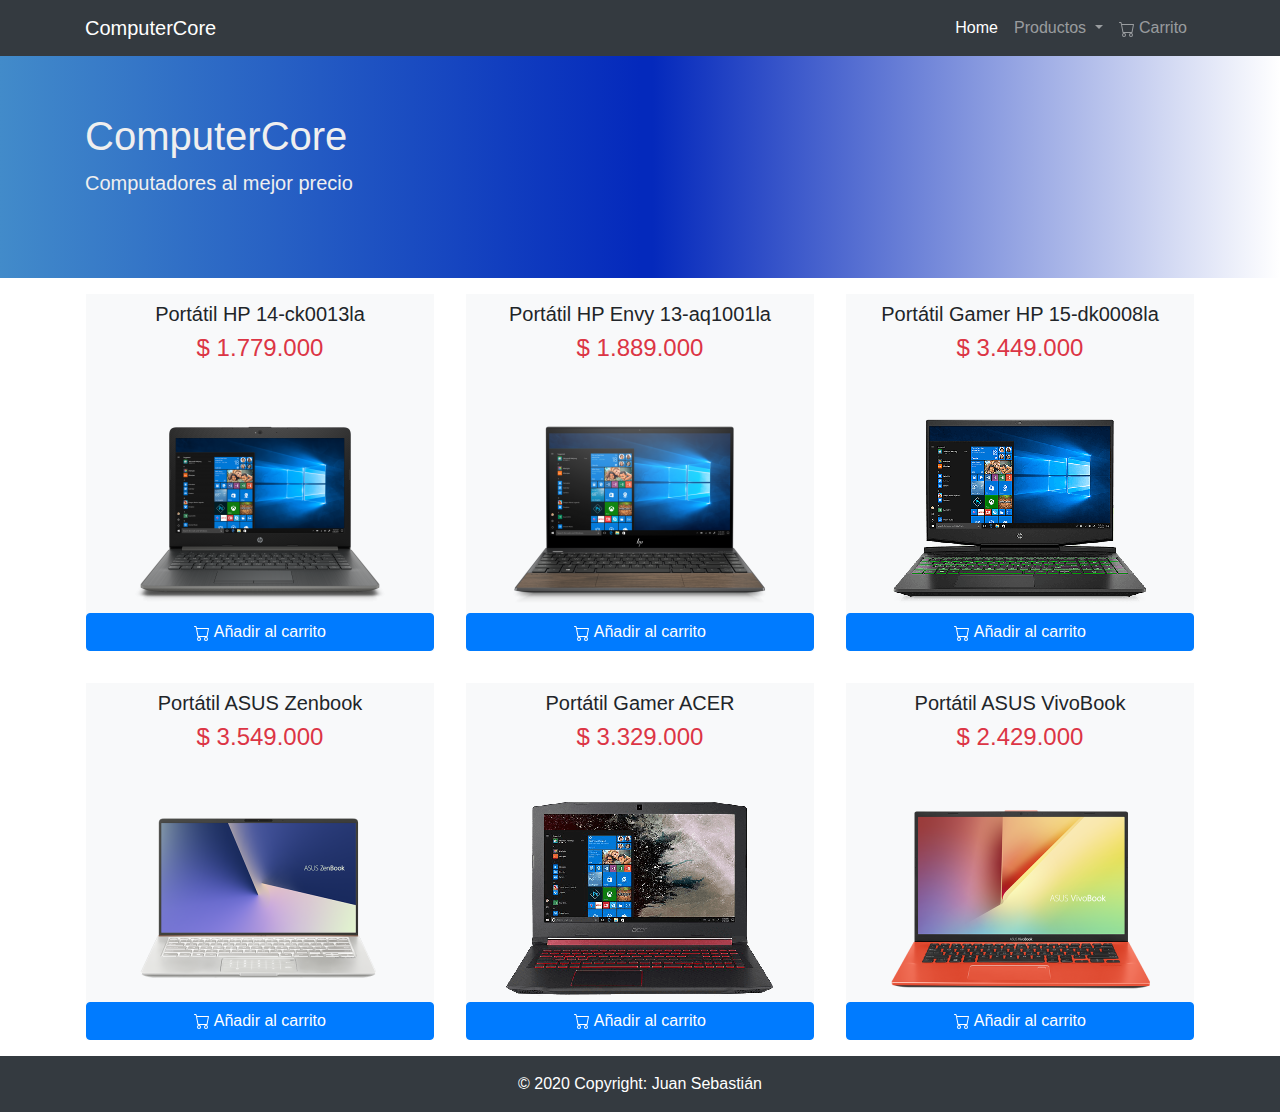
<file: portatiles.html>
<!DOCTYPE html>
<html lang="es">

<head>
    <meta charset="UTF-8">
    <meta name="viewport" content="width=device-width, initial-scale=1.0">
    <title>ComputerCore - Portátiles</title>
    <link rel="stylesheet" href="css/bootstrap.min.css">
    <link rel="stylesheet" href="css/style.css">
</head>

<body>

    <!--Barra de navegacion-->
    <nav class="navbar navbar-expand-lg navbar-dark bg-dark fixed-top">

        <div class="container">
            <a class="navbar-brand" href="#">ComputerCore</a>
            <button class="navbar-toggler" type="button" data-toggle="collapse" data-target="#navbarSupportedContent"
                aria-controls="navbarSupportedContent" aria-expanded="false" aria-label="Toggle navigation">
                <span class="navbar-toggler-icon"></span>
            </button>

            <div class="collapse navbar-collapse" id="navbarSupportedContent">
                <ul class="navbar-nav ml-auto">
                    <li class="nav-item active">
                        <a class="nav-link" href="index.html">Home<span class="sr-only">(current)</span></a>
                    </li>
                    <li class="nav-item dropdown">
                        <a class="nav-link dropdown-toggle" href="#" id="navbarDropdown" role="button"
                            data-toggle="dropdown" aria-haspopup="true" aria-expanded="false">
                            Productos
                        </a>
                        <div class="dropdown-menu" aria-labelledby="navbarDropdown">
                            <a class="dropdown-item" href="pcEscritorio.html">PCs All in one</a>
                            <a class="dropdown-item" href="gamer.html">PCs Gamers</a>
                        </div>
                    </li>
                    <li class="nav-item">
                        <a class="nav-link" href="#" onclick="mostrarProductosTbl()" data-toggle="modal"
                            data-target="#exampleModal">
                            <svg class="bi bi-cart" width="1em" height="1em" viewBox="0 0 16 16" fill="currentColor"
                                xmlns="http://www.w3.org/2000/svg">
                                <path fill-rule="evenodd"
                                    d="M0 1.5A.5.5 0 0 1 .5 1H2a.5.5 0 0 1 .485.379L2.89 3H14.5a.5.5 0 0 1 .491.592l-1.5 8A.5.5 0 0 1 13 12H4a.5.5 0 0 1-.491-.408L2.01 3.607 1.61 2H.5a.5.5 0 0 1-.5-.5zM3.102 4l1.313 7h8.17l1.313-7H3.102zM5 12a2 2 0 1 0 0 4 2 2 0 0 0 0-4zm7 0a2 2 0 1 0 0 4 2 2 0 0 0 0-4zm-7 1a1 1 0 1 0 0 2 1 1 0 0 0 0-2zm7 0a1 1 0 1 0 0 2 1 1 0 0 0 0-2z" />
                            </svg>
                            Carrito
                        </a>
                    </li>
                </ul>
            </div>
    </nav>

    <section class="jumbotron mt-5">
        <div class="container">
            <h1 class="title">ComputerCore</h1>
            <p class="lead">Computadores al mejor precio</p>
        </div>
    </section>

    <div class="container">
        <div class="row">
            <div class="col-md-4 bg-light rounded">
                <h5 class="mt-2 text-center">Portátil HP 14-ck0013la</h5>
                <h4 class="text-danger text-center text-bold">$ 1.779.000</h4>
                <img class="img-fluid m-auto d-block" src="img/1.png" alt="">
                <button data-price="$ 1.779.000" data-name="Portátil HP 14-ck0013la" type="button"
                class="btn btn-primary btn-block myBtn">
                <svg class="bi bi-cart" width="1em" height="1em" viewBox="0 0 16 16" fill="currentColor"
                    xmlns="http://www.w3.org/2000/svg">
                    <path fill-rule="evenodd"
                        d="M0 1.5A.5.5 0 0 1 .5 1H2a.5.5 0 0 1 .485.379L2.89 3H14.5a.5.5 0 0 1 .491.592l-1.5 8A.5.5 0 0 1 13 12H4a.5.5 0 0 1-.491-.408L2.01 3.607 1.61 2H.5a.5.5 0 0 1-.5-.5zM3.102 4l1.313 7h8.17l1.313-7H3.102zM5 12a2 2 0 1 0 0 4 2 2 0 0 0 0-4zm7 0a2 2 0 1 0 0 4 2 2 0 0 0 0-4zm-7 1a1 1 0 1 0 0 2 1 1 0 0 0 0-2zm7 0a1 1 0 1 0 0 2 1 1 0 0 0 0-2z" />
                </svg>
                Añadir al carrito</button>

            </div>
            <div class="col-md-4 bg-light rounded">
                <h5 class="mt-2 text-center">Portátil HP Envy 13-aq1001la</h5>
                <h4 class="text-danger text-center text-bold">$ 1.889.000</h4>
                <img class="img-fluid m-auto d-block" src="img/2.png" alt="">
                <button data-price="$ 1.889.000" data-name="Portátil HP Envy 13-aq1001la" type="button"
                class="btn btn-primary btn-block myBtn">
                <svg class="bi bi-cart" width="1em" height="1em" viewBox="0 0 16 16" fill="currentColor"
                    xmlns="http://www.w3.org/2000/svg">
                    <path fill-rule="evenodd"
                        d="M0 1.5A.5.5 0 0 1 .5 1H2a.5.5 0 0 1 .485.379L2.89 3H14.5a.5.5 0 0 1 .491.592l-1.5 8A.5.5 0 0 1 13 12H4a.5.5 0 0 1-.491-.408L2.01 3.607 1.61 2H.5a.5.5 0 0 1-.5-.5zM3.102 4l1.313 7h8.17l1.313-7H3.102zM5 12a2 2 0 1 0 0 4 2 2 0 0 0 0-4zm7 0a2 2 0 1 0 0 4 2 2 0 0 0 0-4zm-7 1a1 1 0 1 0 0 2 1 1 0 0 0 0-2zm7 0a1 1 0 1 0 0 2 1 1 0 0 0 0-2z" />
                </svg>
                Añadir al carrito</button>
            </div>
            <div class="col-md-4 bg-light rounded">
                <h5 class="mt-2 text-center">Portátil Gamer HP 15-dk0008la</h5>
                <h4 class="text-danger text-center text-bold">$ 3.449.000</h4>
                <img class="img-fluid m-auto d-block" src="img/3.png" alt="">
                <button data-price="$ 3.449.000" data-name="Portátil Gamer HP 15-dk0008la" type="button"
                class="btn btn-primary btn-block myBtn">
                <svg class="bi bi-cart" width="1em" height="1em" viewBox="0 0 16 16" fill="currentColor"
                    xmlns="http://www.w3.org/2000/svg">
                    <path fill-rule="evenodd"
                        d="M0 1.5A.5.5 0 0 1 .5 1H2a.5.5 0 0 1 .485.379L2.89 3H14.5a.5.5 0 0 1 .491.592l-1.5 8A.5.5 0 0 1 13 12H4a.5.5 0 0 1-.491-.408L2.01 3.607 1.61 2H.5a.5.5 0 0 1-.5-.5zM3.102 4l1.313 7h8.17l1.313-7H3.102zM5 12a2 2 0 1 0 0 4 2 2 0 0 0 0-4zm7 0a2 2 0 1 0 0 4 2 2 0 0 0 0-4zm-7 1a1 1 0 1 0 0 2 1 1 0 0 0 0-2zm7 0a1 1 0 1 0 0 2 1 1 0 0 0 0-2z" />
                </svg>
                Añadir al carrito</button>
            </div>
            <div class="col-md-4 bg-light rounded">
                <h5 class="mt-2 text-center">Portátil ASUS Zenbook</h5>
                <h4 class="text-danger text-center text-bold">$ 3.549.000</h4>
                <img class="img-fluid m-auto d-block" src="img/4.png" alt="">
                <button data-price="$ 3.549.000" data-name="Portátil ASUS Zenbook" type="button"
                class="btn btn-primary btn-block myBtn">
                <svg class="bi bi-cart" width="1em" height="1em" viewBox="0 0 16 16" fill="currentColor"
                    xmlns="http://www.w3.org/2000/svg">
                    <path fill-rule="evenodd"
                        d="M0 1.5A.5.5 0 0 1 .5 1H2a.5.5 0 0 1 .485.379L2.89 3H14.5a.5.5 0 0 1 .491.592l-1.5 8A.5.5 0 0 1 13 12H4a.5.5 0 0 1-.491-.408L2.01 3.607 1.61 2H.5a.5.5 0 0 1-.5-.5zM3.102 4l1.313 7h8.17l1.313-7H3.102zM5 12a2 2 0 1 0 0 4 2 2 0 0 0 0-4zm7 0a2 2 0 1 0 0 4 2 2 0 0 0 0-4zm-7 1a1 1 0 1 0 0 2 1 1 0 0 0 0-2zm7 0a1 1 0 1 0 0 2 1 1 0 0 0 0-2z" />
                </svg>
                Añadir al carrito</button>

            </div>
            <div class="col-md-4 bg-light rounded">
                <h5 class="mt-2 text-center">Portátil Gamer ACER</h5>
                <h4 class="text-danger text-center text-bold">$ 3.329.000</h4>
                <img class="img-fluid m-auto d-block" src="img/7.png" alt="">
                <button data-price="$ 3.329.000" data-name="Portátil Gamer ACER" type="button"
                class="btn btn-primary btn-block myBtn">
                <svg class="bi bi-cart" width="1em" height="1em" viewBox="0 0 16 16" fill="currentColor"
                    xmlns="http://www.w3.org/2000/svg">
                    <path fill-rule="evenodd"
                        d="M0 1.5A.5.5 0 0 1 .5 1H2a.5.5 0 0 1 .485.379L2.89 3H14.5a.5.5 0 0 1 .491.592l-1.5 8A.5.5 0 0 1 13 12H4a.5.5 0 0 1-.491-.408L2.01 3.607 1.61 2H.5a.5.5 0 0 1-.5-.5zM3.102 4l1.313 7h8.17l1.313-7H3.102zM5 12a2 2 0 1 0 0 4 2 2 0 0 0 0-4zm7 0a2 2 0 1 0 0 4 2 2 0 0 0 0-4zm-7 1a1 1 0 1 0 0 2 1 1 0 0 0 0-2zm7 0a1 1 0 1 0 0 2 1 1 0 0 0 0-2z" />
                </svg>
                Añadir al carrito</button>
            </div>
            <div class="col-md-4 bg-light rounded">
                <h5 class="mt-2 text-center">Portátil ASUS VivoBook</h5>
                <h4 class="text-danger text-center text-bold">$ 2.429.000</h4>
                <img class="img-fluid m-auto d-block" src="img/8.png" alt="">
                <button data-price="$ 2.429.000" data-name="Portátil ASUS VivoBook" type="button"
                class="btn btn-primary btn-block myBtn">
                <svg class="bi bi-cart" width="1em" height="1em" viewBox="0 0 16 16" fill="currentColor"
                    xmlns="http://www.w3.org/2000/svg">
                    <path fill-rule="evenodd"
                        d="M0 1.5A.5.5 0 0 1 .5 1H2a.5.5 0 0 1 .485.379L2.89 3H14.5a.5.5 0 0 1 .491.592l-1.5 8A.5.5 0 0 1 13 12H4a.5.5 0 0 1-.491-.408L2.01 3.607 1.61 2H.5a.5.5 0 0 1-.5-.5zM3.102 4l1.313 7h8.17l1.313-7H3.102zM5 12a2 2 0 1 0 0 4 2 2 0 0 0 0-4zm7 0a2 2 0 1 0 0 4 2 2 0 0 0 0-4zm-7 1a1 1 0 1 0 0 2 1 1 0 0 0 0-2zm7 0a1 1 0 1 0 0 2 1 1 0 0 0 0-2z" />
                </svg>
                Añadir al carrito</button>
            </div>
        </div>
    </div>


    <!-- Modal Ver Carrito-->
    <div class="modal fade" id="exampleModal" tabindex="-1" role="dialog" aria-labelledby="exampleModalLabel"
        aria-hidden="true">
        <div class="modal-dialog" role="document">
            <div class="modal-content">
                <div class="modal-header">
                    <h5 class="modal-title" id="exampleModalLabel">Mi carrito</h5>
                    <button type="button" class="close" data-dismiss="modal" aria-label="Close">
                        <span aria-hidden="true">&times;</span>
                    </button>
                </div>
                <div class="modal-body">
                    <table class="table table-bordered" id="tbl">
                        <thead>
                            <tr>
                                <th>Nombre</th>
                                <th>Precio</th>
                            </tr>
                        </thead>
                        <tbody>
                            <tr>
                                <td>Columna 1</td>
                                <td>Columna 2</td>
                            </tr>
                        </tbody>
                    </table>
                </div>
                <div class="modal-footer">
                    <button type="button" class="btn btn-primary" data-dismiss="modal">Aceptar</button>
                </div>
            </div>
        </div>
    </div>

    <!--Modal Alerta-->
    <div class="modal fade" id="alerta" tabindex="-1" role="dialog" aria-labelledby="exampleModalLabel"
        aria-hidden="true">
        <div class="modal-dialog" role="document">
            <div class="modal-content">
                <div class="modal-header">
                    <button type="button" class="close" data-dismiss="modal" aria-label="Close">
                        <span aria-hidden="true">&times;</span>
                    </button>
                </div>
                <div class="modal-body">
                    <h4>Producto agregado al carrito con éxito</h4>
                </div>
                <div class="modal-footer">
                    <button type="button" class="btn btn-primary" data-dismiss="modal">Aceptar</button>
                </div>
            </div>
        </div>
    </div>

    <footer class="page-footer font-small blue bg-dark">

        <!-- Copyright -->
        <div class="footer-copyright text-center py-3 text-white">© 2020 Copyright: Juan Sebastián</div>
        <!-- Copyright -->

    </footer>

    <script src="js/jquery-3.5.1.min.js"></script>
    <script src="js/bootstrap.min.js"></script>
    <script src="js/carrito.js"></script>

</body>
</html>
</file>
<file: css/style.css>
.jumbotron {
  border-radius: 0;
  color: #efefef;
  margin-bottom: 0;
  background: linear-gradient(
    left,
    rgba(66, 139, 202, 1) 0%,
    rgba(4, 41, 188, 1) 50%,
    rgba(4, 41, 188, 1) 51%,
    rgba(24, 58, 193, 1) 55%,
    rgba(255, 255, 255, 1) 100%
  );
  background: -moz-linear-gradient(
    left,
    rgba(66, 139, 202, 1) 0%,
    rgba(4, 41, 188, 1) 50%,
    rgba(4, 41, 188, 1) 51%,
    rgba(24, 58, 193, 1) 55%,
    rgba(255, 255, 255, 1) 100%
  );
  background: -webkit-linear-gradient(    
   left,
  rgba(66, 139, 202, 1) 0%,
  rgba(4, 41, 188, 1) 50%,
  rgba(4, 41, 188, 1) 51%,
  rgba(24, 58, 193, 1) 55%,
  rgba(255, 255, 255, 1) 100%);
  
  background: -o-linear-gradient(
    left,
    rgba(66, 139, 202, 1) 0%,
    rgba(4, 41, 188, 1) 50%,
    rgba(4, 41, 188, 1) 51%,
    rgba(24, 58, 193, 1) 55%,
    rgba(255, 255, 255, 1) 100%
  );
}

.col-md-4{
  border: 1rem solid white;
  position: relative;
}

.myBtn{
  position: absolute;
  bottom: 0;
  left: 0;
}
</file>
